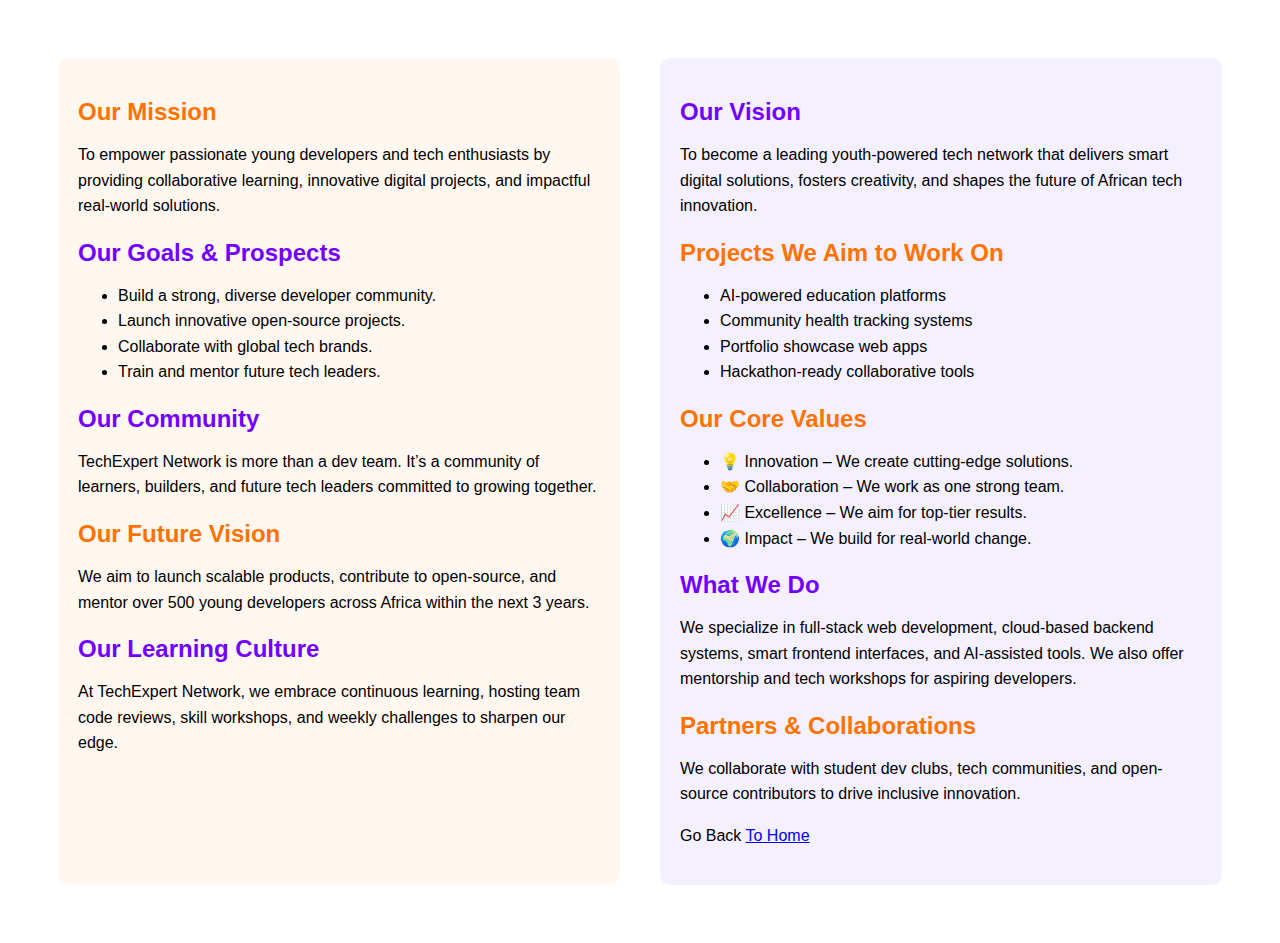
<file: about.html>
<!-- Got it! Here's a clean HTML and CSS setup for your "Meet Our Team" section with space for 5 members, styled in your brand colors (orange #FF7200 and purple #7200FF). -->

<!-- HTML (add to your About section): -->
<!--<section id="team">
  <h2 style="color: #FF7200;">Meet <span style="color: #7200FF;">Our Team</span></h2>
  <p>The creative minds behind TechExpert Network.</p>
  <div class="team-container">
    <div class="team-member">
      <img src="member1.jpg" alt="Team Member 1">
      <h4>Name 1</h4>
      <p>Role</p>
    </div>
    <div class="team-member">
      <img src="member2.jpg" alt="Team Member 2">
      <h4>Name 2</h4>
      <p>Role</p>
    </div>
    <div class="team-member">
      <img src="member3.jpg" alt="Team Member 3">
      <h4>Name 3</h4>
      <p>Role</p>
    </div>
    <div class="team-member">
      <img src="member4.jpg" alt="Team Member 4">
      <h4>Name 4</h4>
      <p>Role</p>
    </div>
    <div class="team-member">
      <img src="member5.jpg" alt="Team Member 5">
      <h4>Name 5</h4>
      <p>Role</p>
    </div>
  </div>
</section>


CSS (add to your CSS file):
```css
#team {
  text-align: center;
  padding: 50px 20px;
}

.team-container {
  display: flex;
  flex-wrap: wrap;
  justify-content: center;
  gap: 30px;
  margin-top: 30px;
}-->
 <!-- <html>
    <title>Our Team</title>
    <link rel="stylesheet" href="C:\Users\MY PC\Desktop\Grand eyole\.vscode\about.css">
    <body>
<section id="team">
  <h2>Meet Our Team</h2>
  <div class="team-grid">
    <div class="team-member">
       <div> <img src="c:\Users\MY PC\Pictures\mr (2).png" width="150px"><p>Mizta Mike <br>Ceo Team Lead TXN!! Front-End Developer</p></div>
       <img src="" alt=""> 
      <h3>Member 1</h3>
      <p>Role 1</p>
    </div>
    <div class="team-member">
      <img src="c:\Users\MY PC\Documents\Backend dev.jpg" width="150px" height="100px"><p>Ms.Leticia <br> Back End-Developer, Data Base Administrator TXN!</p></div><br>" alt="Member 2">
      <h3>Member 2</h3>
      <p>Role 2</p>
    </div>
    <div class="team-member">
      <img src="c:\Users\MY PC\Desktop\50x70 copy.jpg" width="1px" height="2px"><p>Mr.Romaric<br> Full-Stack Developer | Technical lead TXN!</p><br></div><!--" alt="Member 3"
      <h3>Member 3</h3>
      <p>Role 3</p>
    </div>
    <div class="team-member">
      <img src="c:\Users\MY PC\Pictures\Screenshots\bigbroda.png" width="10px" height="50px"><p>Mr.Diland<br> Backend-Developer, Data Analyst TXN!</p><br></div>
      <h3>Member 4</h3>
      <p>Role 4</p>
    </div>
    <div class="team-member">
      <img src="member5.jpg" alt="Member 5">
      <h3>Member 5</h3>
      <p>Role 5</p>
    </div>
  </div>
</section>
    </body>
  </html>-->
<html>
    <title>Me</title>
    <link rel="stylesheet" href="about.css">
<section class="about-section">
  <div class="about-half left">
    <h2 style="color: #FF7200;">Our Mission</h2>
    <p>
      To empower passionate young developers and tech enthusiasts by providing
      collaborative learning, innovative digital projects, and impactful
      real-world solutions.
    </p>

    <h2 style="color: #7200FF;">Our Goals & Prospects</h2>
    <ul>
      <li>Build a strong, diverse developer community.</li>
      <li>Launch innovative open-source projects.</li>
      <li>Collaborate with global tech brands.</li>
      <li>Train and mentor future tech leaders.</li>
    </ul>
    <h2 style="color: #7200FF;">Our Community</h2>
<p>
  TechExpert Network is more than a dev team. It’s a community of learners,
  builders, and future tech leaders committed to growing together.
</p>
<h2 style="color: #FF7200;">Our Future Vision</h2>
<p>
  We aim to launch scalable products, contribute to open-source,
  and mentor over 500 young developers across Africa within the next 3 years.
</p>
<h2 style="color: #7200FF;">Our Learning Culture</h2>
<p>
  At TechExpert Network, we embrace continuous learning, hosting team code reviews,
  skill workshops, and weekly challenges to sharpen our edge.
</p>
<!--<h2 style="color: #7200FF;">Our Learning Culture</h2>
<p>
  At TechExpert Network, we embrace continuous learning, hosting team code reviews,
  skill workshops, and weekly challenges to sharpen our edge.
</p>-->



  </div>

  <div class="about-half right">
    <h2 style="color: #7200FF;">Our Vision</h2>
    <p>
      To become a leading youth-powered tech network that delivers smart
      digital solutions, fosters creativity, and shapes the future of African
      tech innovation.
    </p>
    

    <h2 style="color: #FF7200;">Projects We Aim to Work On</h2>
    <ul>
      <li>AI-powered education platforms</li>
      <li>Community health tracking systems</li>
      <li>Portfolio showcase web apps</li>
      <li>Hackathon-ready collaborative tools</li>
      </ul>
      <h2 style="color: #FF7200;">Our Core Values</h2>
<ul>
  <li>💡 Innovation – We create cutting-edge solutions.</li>
  <li>🤝 Collaboration – We work as one strong team.</li>
  <li>📈 Excellence – We aim for top-tier results.</li>
  <li>🌍 Impact – We build for real-world change.</li>
</ul>
<h2 style="color: #7200FF;">What We Do</h2>
<p>
  We specialize in full-stack web development, cloud-based backend systems,
  smart frontend interfaces, and AI-assisted tools. We also offer mentorship
  and tech workshops for aspiring developers.
</p>
<h2 style="color: #FF7200;">Partners & Collaborations</h2>
<p>
  We collaborate with student dev clubs, tech communities, and
  open-source contributors to drive inclusive innovation.
</p>

<div><p>Go Back <a href="new.html">To Home</a></p></div>
  </div>
</section>
</file>
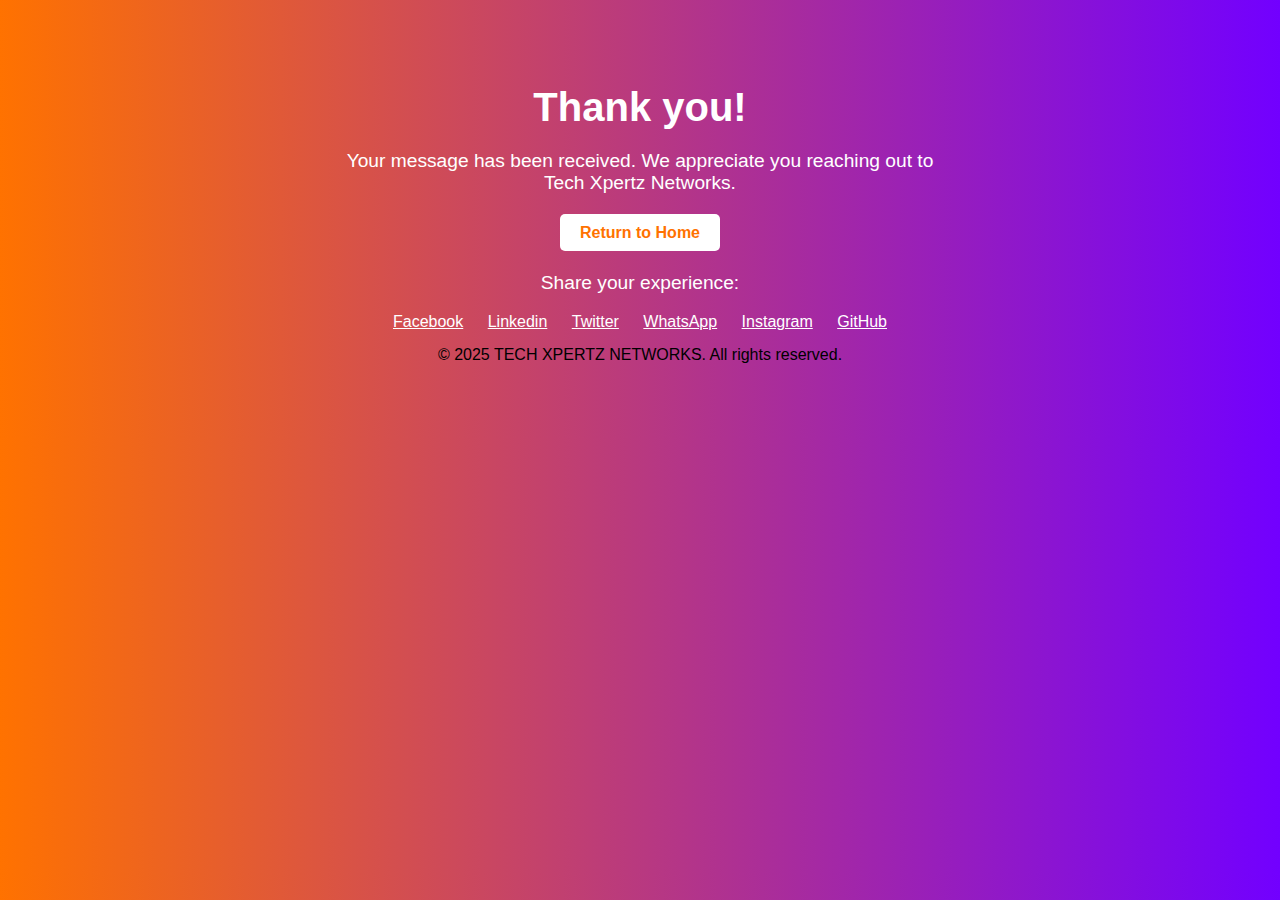
<file: thankyou.html>
<!--<!DOCTYPE html>
<html lang="en">
<head>
  <meta charset="UTF-8">
  <title>Thank You</title>
  <style>
    body {
      font-family: Arial;
      text-align: center;
      padding-top: 50px;
      color: #7200FF;
    }
  </style>
<body>
  <h1 id="greeting">Thank you!</h1>
  <p>Your request has been received. We appreciate you reaching out to TechExpert Network.</p>

  <script>
    const params = new URLSearchParams(window.location.search);
    const name = params.get("name");
    if (name) 
      document.getElementById("greeting").textContent = Thank you,{name}!;
     </script>
     <p>Go Back to Home Page <a href="C:\Users\MY PC\Desktop\Grand eyole\.vscode\new.html">Home</a></p>
</body>
</html>-->
<!DOCTYPE html>
<html lang="en">
<head>
  <meta charset="UTF-8">
  <title>Thank You!</title>
  <link rel="stylesheet" href="thankyou.css">
</head>
<body>
  <div class="container">
    <h1 id="greeting">Thank you!</h1>
    <p>Your message has been received. We appreciate you reaching out to Tech Xpertz Networks.</p>
    <div class="cta">
      <a href="C:\Users\MY PC\Desktop\Grand eyole\.vscode\new.html" class="button">Return to Home</a>
    </div>
    <div class="social-share">
      <p>Share your experience:</p>
      <a href="https://www.facebook.com/" class="social-button">Facebook</a>
      <a href="https://www.linkedin.com/" class="social-button">Linkedin</a>
 <a href="https://www.Twitter.com/"class="social-button">Twitter</a>
        <a href="https://wa.me/237677586019" class="social-button">WhatsApp</a> 
        <a href="https://www.instagram.com/" class="social-button">Instagram</a>
        <a href="https://github.com/" class="social-button">GitHub</a>
    </div>
  </div>
  <script src="C:\Users\MY PC\Desktop\Grand eyole\.vscode\new.js"></script>
  <footer style="text-align: center; padding: 15px; background-color: linear-gradient(to right, #ff7200, #7200ff); color:black">
  <!-- &copy; 2025 TECH XPERTZ NETWORKS. All rights reserved.;"> -->
  &copy; 2025 TECH XPERTZ NETWORKS. All rights reserved.
</footer>


</body>
</html>
</file>
<file: about.css>
/* *Replace member1.jpg to member5.jpg with the actual image paths, and update the names and roles accordingly.* */

/* Team Section */
/*#team {
  padding: 50px 20px;
  background-color: #fff;
  text-align: center;
}

#team h2 {
  font-size: 2.5em;
  color: #FF7200;
  margin-bottom: 40px;
}

.team-grid {
  display: grid;
  grid-template-columns: repeat(3, 1fr);
  grid-auto-rows: auto;
  gap: 30px;
  max-width: 1200px;
  margin: 0 auto;
}

.team-member {
  background-color: #f9f9f9;
  border: 2px solid #7200FF;
  border-radius: 10px;
  padding: 20px;
  transition: transform 0.3s;
}

.team-member:hover {
  transform: translateY(-10px);
}

.team-member img {
  width: 100%;
  height: auto;
  border-radius: 10px;
}

.team-member h3 {
  color: #FF7200;
  margin-top: 15px;
}

.team-member p {
  color: #333;
  font-size: 1em;
}

/* Responsive Layout */
/* @media (max-width: 99px) { */
  /* .team-grid { */
    /* grid-template-columns: repeat(2, 1fr); */
  /* } */
/* } */

/* @media (max-width: 60px) { */
  /* .team-grid { */
    /* grid-template-columns: 1fr; */
  /* } */
/* }  */


.about-section {
  display: flex;
  justify-content: space-between;
  padding: 50px;
  gap: 40px;
}

.about-half {
  width: 50%;
}

.left {
  background-color: #fff7f0;
  padding: 20px;
  border-radius: 10px;
}

.right {
  background-color: #f4f0ff;
  padding: 20px;
  border-radius: 10px;
}

.about-section h2 {
  font-family: 'Segoe UI', sans-serif;
  margin-bottom: 10px;
}

.about-section p,
.about-section li {
  font-size: 16px;
  font-family: Arial, sans-serif;
  line-height: 1.6;
}
.section-box {
  padding: 20px;
  border-radius: 10px;
  background-color: #f9f9f9;
  transition: all 0.3s ease-in-out;
  color: #000;
}

/* Hover effect with color change */
.section-box:hover {
  background-color: #FF7200; /* Vibrant orange */
  color: #fff;
  transform: scale(1.03);
  box-shadow: 0 8px 20px rgba(114, 0, 255, 0.3); /* Purple glow */
}


/* Let me know if you'd like animations or more styling! */
</file>
<file: thankyou.css>
body {
  background: linear-gradient(to right, #FF7200, #7200FF);
  font-family: 'Segoe UI', sans-serif;
  color: #fff;
  text-align: center;
  padding: 50px 20px;
}

.container {
  max-width: 600px;
  margin: 0 auto;
}

h1 {
  font-size: 2.5em;
  margin-bottom: 20px;
}

p {
  font-size: 1.2em;
}

.cta {
  margin: 30px 0;
}
.button {
  background-color: #fff;
  color: #FF7200;
  padding: 10px 20px;
  text-decoration: none;
  border-radius: 5px;
  font-weight: bold;
}

.button:hover {
  background-color: #7200FF;
  color: #fff;
}

.social-share {
  margin-top: 20px;
}

.social-button {
  display: inline-block;
  margin: 0 10px;
  color: #fff;
  text-decoration: underline;
}
</file>
